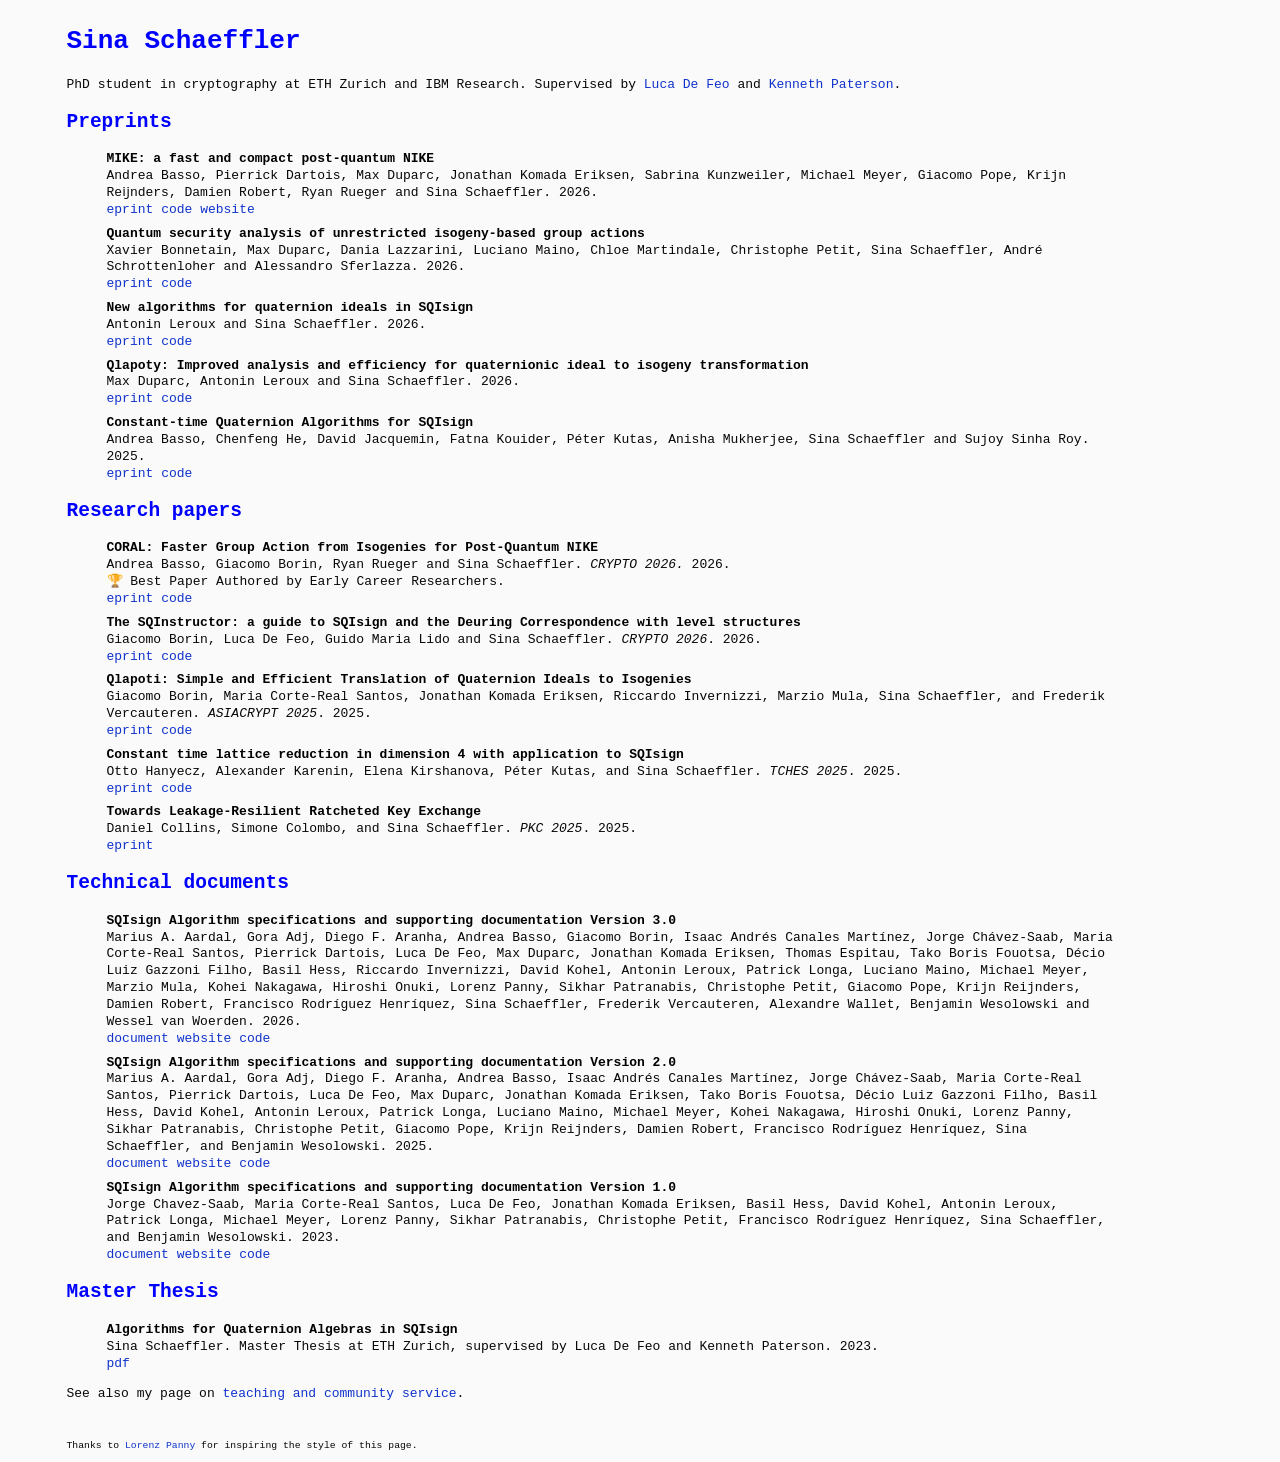
<file: index.html>
<!doctype html>
<html lang="en">
    <head>
        <meta charset="utf-8">
        <meta name="viewport" content="width=device-width, initial-scale=1.0">
        <title>Sina Schaeffler</title>
        <link rel="stylesheet" href="/style.css">
    <body>
        <main>

            <header>
                <h1>Sina Schaeffler</h1>
            </header>


<p>
PhD student in cryptography at ETH Zurich and IBM Research. Supervised by <a href="https://defeo.lu">Luca De Feo</a> and <a href="https://inf.ethz.ch/people/person-detail.paterson.html">Kenneth Paterson</a>.

<h2>Preprints</h2>
<ul class="spaced-list"> 
    <li>
        <b>MIKE: a fast and compact post-quantum NIKE</b><br>
	Andrea Basso, Pierrick Dartois, Max Duparc, Jonathan Komada Eriksen, Sabrina Kunzweiler, Michael Meyer, Giacomo Pope, Krijn Reĳnders, Damien Robert, Ryan Rueger and Sina Schaeffler.
        2026.<br>
        <a href="https://ia.cr/2026/2377">eprint</a>
        <a href="https://github.com/tensor-MIKE/mike_c">code</a>
        <a href="https://mike.isogeni.es">website</a>
    </li>
    <li>
        <b>Quantum security analysis of unrestricted isogeny-based group actions</b><br>
	Xavier Bonnetain, Max Duparc, Dania Lazzarini, Luciano Maino, Chloe Martindale, Christophe Petit, Sina Schaeffler, André Schrottenloher and Alessandro Sferlazza.
        2026.<br>
        <a href="https://ia.cr/2026/2215">eprint</a>
        <a href="https://github.com/PQarrots/quantum-group-actions">code</a>
    </li>
    <li>
        <b>New algorithms for quaternion ideals in SQIsign </b><br>
	Antonin Leroux and Sina Schaeffler.
        2026.<br>
        <a href="https://ia.cr/2026/2153">eprint</a>
        <a href="https://github.com/SQIsign/the-sqisign">code</a>
    </li>
    <li>
        <b>Qlapoty: Improved analysis and efficiency for quaternionic ideal to isogeny transformation </b><br>
	Max Duparc, Antonin Leroux and Sina Schaeffler.
        2026.<br>
        <a href="https://ia.cr/2026/1700">eprint</a>
        <a href="https://github.com/qlapoty/Qlapoty">code</a>
    </li>
    <li>
        <b>Constant-time Quaternion Algorithms for SQIsign</b><br>
	Andrea Basso, Chenfeng He, David Jacquemin, Fatna Kouider, Péter Kutas, Anisha Mukherjee, Sina Schaeffler and Sujoy Sinha Roy.
        2025.<br>
        <a href="https://ia.cr/2025/2192">eprint</a>
        <a href="https://github.com/dj33-96/Constant-time-Quaternion-SQIsign">code</a>
    </li>
</ul>

<h2>Research papers</h2>
    
<ul class="spaced-list">
    <li>
        <b>CORAL: Faster Group Action from Isogenies for Post-Quantum NIKE</b><br>
	Andrea Basso, Giacomo Borin, Ryan Rueger and Sina Schaeffler.
        <i>CRYPTO 2026.</i>
        2026.<br>
        🏆 Best Paper Authored by Early Career Researchers.<br>
        <a href="https://ia.cr/2026/896">eprint</a>
        <a href="https://github.com/CORAL-NIKE/CORAL">code</a>
    </li>
    <li>
        <b>The SQInstructor: a guide to SQIsign and the Deuring Correspondence with level structures</b><br>
	Giacomo Borin, Luca De Feo, Guido Maria Lido and Sina Schaeffler.
        <i>CRYPTO 2026</i>.
        2026.<br>
        <a href="https://ia.cr/2026/493">eprint</a>
        <a href="https://github.com/SQInstructors/SQInstructor">code</a>
    </li>
    <li>
        <b>Qlapoti: Simple and Efficient Translation of Quaternion Ideals to Isogenies</b><br>
	Giacomo Borin, Maria Corte-Real Santos, Jonathan Komada Eriksen, Riccardo Invernizzi, Marzio Mula, Sina Schaeffler, and Frederik Vercauteren.
	<i>ASIACRYPT 2025</i>.
        2025.<br>
        <a href="https://ia.cr/2025/1604">eprint</a>
        <a href="https://github.com/KULeuven-COSIC/Qlapoti">code</a>
    </li>
    <li>
        <b>Constant time lattice reduction in dimension 4 with application to SQIsign</b><br>
	Otto Hanyecz, Alexander Karenin, Elena Kirshanova, Péter Kutas, and Sina Schaeffler.
	<i>TCHES 2025</i>.
	2025.<br>
        <a href="https://ia.cr/2025/027">eprint</a>
        <a href="https://github.com/CTlll-SQIsign/CTlll-SQIsign">code</a>
    </li>
    <li>
        <b>Towards Leakage-Resilient Ratcheted Key Exchange</b><br>
	Daniel Collins, Simone Colombo, and Sina Schaeffler.
	<i>PKC 2025</i>.
        2025.<br>
        <a href="https://ia.cr/2025/332">eprint</a>
    </li>
</ul>

<h2>Technical documents</h2>
<ul class="spaced-list">
    <li>
        <b>SQIsign Algorithm specifications and supporting documentation Version 3.0</b><br>
	Marius A. Aardal, Gora Adj, Diego F. Aranha, Andrea Basso, Giacomo Borin, Isaac Andrés Canales Martínez, Jorge Chávez-Saab, Maria Corte-Real Santos, Pierrick Dartois, Luca De Feo, Max Duparc, Jonathan Komada Eriksen, Thomas Espitau, Tako Boris Fouotsa, Décio Luiz Gazzoni Filho, Basil Hess, Riccardo Invernizzi, David Kohel, Antonin Leroux, Patrick Longa,  Luciano Maino, Michael Meyer, Marzio Mula, Kohei Nakagawa, Hiroshi Onuki, Lorenz Panny, Sikhar Patranabis, Christophe Petit, Giacomo Pope, Krijn Reijnders, Damien Robert, Francisco Rodríguez Henríquez, Sina Schaeffler, Frederik Vercauteren, Alexandre Wallet, Benjamin Wesolowski and Wessel van Woerden.
        2026.<br>
        <a href="https://csrc.nist.gov/csrc/media/Projects/pqc-dig-sig/documents/sqisign_specification.pdf">document</a>
        <a href="https://sqisign.org">website</a>
        <a href="https://github.com/SQISign/the-sqisign">code</a>
    </li>
    <li>
        <b>SQIsign Algorithm specifications and supporting documentation Version 2.0</b><br>
	Marius A. Aardal, Gora Adj, Diego F. Aranha, Andrea Basso, Isaac Andrés Canales Martínez, Jorge Chávez-Saab, Maria Corte-Real Santos, Pierrick Dartois, Luca De Feo, Max Duparc, Jonathan Komada Eriksen, Tako Boris Fouotsa, Décio Luiz Gazzoni Filho, Basil Hess, David Kohel, Antonin Leroux, Patrick Longa,  Luciano Maino, Michael Meyer, Kohei Nakagawa, Hiroshi Onuki, Lorenz Panny, Sikhar Patranabis, Christophe Petit, Giacomo Pope, Krijn Reijnders, Damien Robert, Francisco Rodríguez Henríquez, Sina Schaeffler, and Benjamin Wesolowski.
        2025.<br>
        <a href="https://csrc.nist.gov/csrc/media/Projects/pqc-dig-sig/documents/round-2/spec-files/sqisign-spec-round2-web.pdf">document</a>
        <a href="https://sqisign.org">website</a>
        <a href="https://github.com/SQISign/the-sqisign">code</a>
    </li>
    <li>
        <b>SQIsign Algorithm specifications and supporting documentation Version 1.0</b><br>
	Jorge Chavez-Saab, Maria Corte-Real Santos, Luca De Feo, Jonathan Komada Eriksen, Basil Hess, David Kohel, Antonin Leroux, Patrick Longa, Michael Meyer, Lorenz Panny, Sikhar Patranabis, Christophe Petit, Francisco Rodríguez Henríquez, Sina Schaeffler, and Benjamin Wesolowski.
        2023.<br>
        <a href="https://csrc.nist.gov/csrc/media/Projects/pqc-dig-sig/documents/round-1/spec-files/sqisign-spec-web.pdf">document</a>
        <a href="https://sqisign.org">website</a>
        <a href="https://github.com/SQISign/the-sqisign">code</a>
    </li>
</ul>

<h2>Master Thesis</h2>
<ul class="spaced-list">
    <li>
        <b>Algorithms for Quaternion Algebras in SQIsign</b><br>
        Sina Schaeffler. Master Thesis at ETH Zurich, supervised by Luca De Feo and Kenneth Paterson.
        2023.<br>
        <a href="https://ethz.ch/content/dam/ethz/special-interest/infk/inst-infsec/appliedcrypto/education/theses/Sina_Schaeffler_Master_Thesis.pdf">pdf</a>
    </li>
</ul>

<p>
See also my page on <a href=others.html>teaching and community service</a>.


<div id="thanks">
Thanks to <a href="https://yx7.cc">Lorenz Panny</a> for inspiring the style of this page.
</div>

        </main>
    </body>
</file>
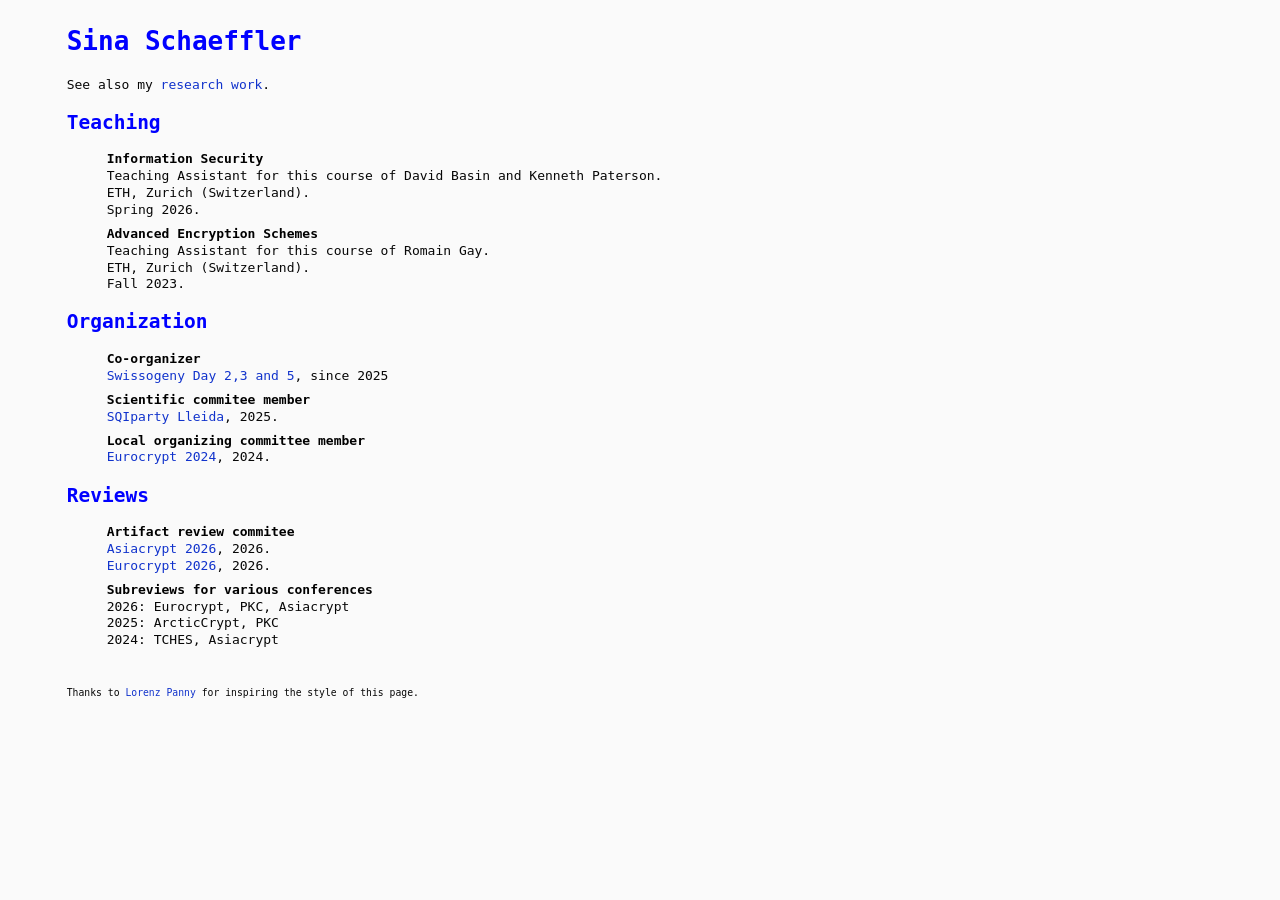
<file: others.html>
<!doctype html>
<html lang="en">
    <head>
        <meta charset="utf-8">
        <meta name="viewport" content="width=device-width, initial-scale=1.0">
        <title>Sina Schaeffler</title>
        <link rel="stylesheet" href="/style.css">
    <body>
        <main>

            <header>
                <h1>Sina Schaeffler</h1>
            </header>


<p>
See also my <a href=index.html>research work</a>.

<h2>Teaching</h2>
<ul class="spaced-list">
    <li>
        <b>Information Security</b><br>
	Teaching Assistant for this course of David Basin and Kenneth Paterson.<br>
	ETH, Zurich (Switzerland).<br>
	Spring 2026.<br>
    </li>
    <li>
        <b>Advanced Encryption Schemes</b><br>
	Teaching Assistant for this course of Romain Gay.<br>
	ETH, Zurich (Switzerland).<br>
	Fall 2023.<br>
    </li>
</ul>


<h2>Organization</h2>
<ul class="spaced-list">
    <li>
        <b>Co-organizer</b><br>
	<a href=https://swissogeny.github.io>Swissogeny Day 2,3 and 5</a>, since 2025<br>
    </li>
    <li>
        <b>Scientific commitee member</b><br>
	<a href=http://www.cig.udl.cat/SQIparty2025_home>SQIparty Lleida</a>, 2025.<br>
    </li>
    <li>
        <b>Local organizing committee member</b><br>
	<a href=https://eurocrypt.iacr.org/2024/>Eurocrypt 2024</a>, 2024.<br>
    </li>
</ul>


<h2>Reviews</h2>
<ul class="spaced-list">
    <li>
        <b>Artifact review commitee</b><br>
	<a href="https://asiacrypt.iacr.org/2026/">Asiacrypt 2026</a>, 2026.<br>
	<a href="https://eurocrypt.iacr.org/2026/">Eurocrypt 2026</a>, 2026.<br>
    </li>
    <li>
        <b>Subreviews for various conferences</b><br>
        2026: Eurocrypt, PKC, Asiacrypt<br>
        2025: ArcticCrypt, PKC<br>
        2024: TCHES, Asiacrypt
    </li>
</ul>

<div id="thanks">
Thanks to <a href="https://yx7.cc">Lorenz Panny</a> for inspiring the style of this page.
</div>

        </main>
    </body>
</file>
<file: style.css>
body { font-family: monospace; display: flex; max-width: 150ch; line-height: 1.3; }
main { margin-left: 5%; margin-right: 5%; }

.spaced-list > li { margin-bottom: 1ex; }

ul { list-style-type: none; }

a { text-decoration: none; }
a:hover { text-decoration: underline; }

a.footnote { vertical-align: super; font-size: .7em; }
.footnote > li { font-size: 120%; margin-top: 1ex; }

.nowrap { white-space: nowrap; }

body { background-color: #fafafa; color: #070707; }
h2 { color: #0000ff; }
h1 { color: #0000ff; }
b { color: #000000; }
a { color: #13c; }
a:visited { color: #13c; }

@media (prefers-color-scheme: dark) {
body { background-color: #111111; color: #ffffee; }
h2 { color: #ffff00; }
h1 { color: #39f; }
b { color: #ffffff; }
a { color: #39f; }
a:visited { color: #39f; }
}

#thanks { text-align: left; font-size: 75%; margin-top:1cm  }
</file>
